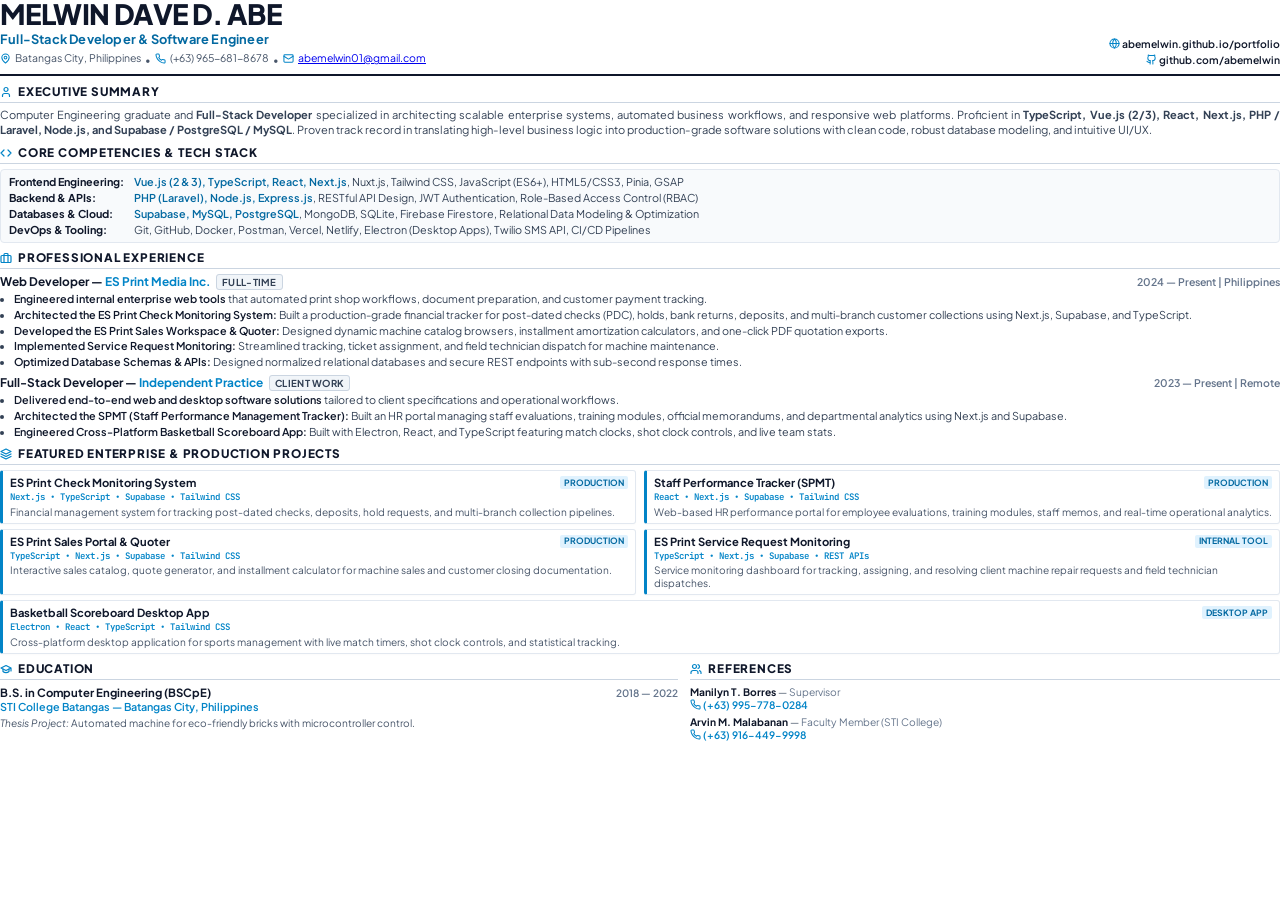
<file: resume_source.html>
<!DOCTYPE html>
<html lang="en">
<head>
  <meta charset="UTF-8">
  <meta name="viewport" content="width=device-width, initial-scale=1.0">
  <title>Melwin Dave D. Abe - Professional Resume</title>
  <link rel="preconnect" href="https://fonts.googleapis.com">
  <link rel="preconnect" href="https://fonts.gstatic.com" crossorigin>
  <link href="https://fonts.googleapis.com/css2?family=Plus+Jakarta+Sans:wght@400;500;600;700;800&family=JetBrains+Mono:wght@500;600&display=swap" rel="stylesheet">
  <style>
    @page {
      size: letter;
      margin: 8.5mm 10mm 8.5mm 10mm;
    }

    * {
      box-sizing: border-box;
      margin: 0;
      padding: 0;
      -webkit-print-color-adjust: exact;
      print-color-adjust: exact;
    }

    body {
      font-family: 'Plus Jakarta Sans', -apple-system, BlinkMacSystemFont, 'Segoe UI', Roboto, Helvetica, Arial, sans-serif;
      color: #1e293b;
      background: #ffffff;
      line-height: 1.36;
      font-size: 8.6pt;
    }

    .resume-container {
      width: 100%;
      margin: 0 auto;
    }

    /* ==========================================================================
       HEADER (Executive Minimalist Style)
       ========================================================================== */
    .header {
      border-bottom: 2px solid #0f172a;
      padding-bottom: 7px;
      margin-bottom: 8px;
      display: flex;
      justify-content: space-between;
      align-items: flex-end;
    }

    .header-left {
      max-width: 62%;
    }

    .name {
      font-size: 21pt;
      font-weight: 800;
      color: #0f172a;
      letter-spacing: -0.6px;
      line-height: 1;
      text-transform: uppercase;
    }

    .role-badge {
      display: inline-block;
      font-size: 9.6pt;
      font-weight: 700;
      color: #0369a1;
      margin-top: 3px;
      letter-spacing: 0.2px;
    }

    .contact-block {
      text-align: right;
      font-size: 7.8pt;
      color: #475569;
      line-height: 1.45;
    }

    .contact-item {
      display: inline-flex;
      align-items: center;
      gap: 4px;
    }

    .contact-block a {
      color: #0f172a;
      text-decoration: none;
      font-weight: 600;
    }

    .contact-block a:hover {
      color: #0284c7;
    }

    .icon-svg {
      width: 11px;
      height: 11px;
      fill: none;
      stroke: #0284c7;
      stroke-width: 2.2;
      stroke-linecap: round;
      stroke-linejoin: round;
      vertical-align: -1px;
      display: inline-block;
    }

    /* ==========================================================================
       SECTION HEADERS
       ========================================================================== */
    .section {
      margin-bottom: 7px;
    }

    .section-header {
      display: flex;
      align-items: center;
      gap: 6px;
      border-bottom: 1.2px solid #cbd5e1;
      padding-bottom: 2px;
      margin-bottom: 5px;
    }

    .section-icon {
      width: 12px;
      height: 12px;
      fill: none;
      stroke: #0284c7;
      stroke-width: 2.4;
      stroke-linecap: round;
      stroke-linejoin: round;
    }

    .section-title {
      font-size: 8.8pt;
      font-weight: 800;
      text-transform: uppercase;
      letter-spacing: 0.8px;
      color: #0f172a;
    }

    .summary-p {
      font-size: 8.3pt;
      color: #334155;
      text-align: justify;
      line-height: 1.34;
    }

    /* ==========================================================================
       SKILLS TABLE
       ========================================================================== */
    .skills-wrapper {
      background: #f8fafc;
      border: 1px solid #e2e8f0;
      border-radius: 4px;
      padding: 5px 8px;
    }

    .skill-row {
      display: flex;
      margin-bottom: 2px;
      font-size: 8.1pt;
      line-height: 1.3;
    }

    .skill-row:last-child {
      margin-bottom: 0;
    }

    .skill-label {
      width: 125px;
      flex-shrink: 0;
      font-weight: 700;
      color: #0f172a;
    }

    .skill-value {
      flex-grow: 1;
      color: #334155;
    }

    .skill-value strong {
      color: #0369a1;
      font-weight: 600;
    }

    /* ==========================================================================
       EXPERIENCE ENTRIES
       ========================================================================== */
    .exp-item {
      margin-bottom: 6px;
    }

    .exp-head {
      display: flex;
      justify-content: space-between;
      align-items: baseline;
      margin-bottom: 2px;
    }

    .exp-role-company {
      font-size: 8.9pt;
      font-weight: 700;
      color: #0f172a;
    }

    .exp-company {
      color: #0284c7;
      font-weight: 700;
    }

    .exp-badge {
      background: #f1f5f9;
      border: 1px solid #cbd5e1;
      color: #334155;
      font-size: 7.2pt;
      font-weight: 700;
      padding: 1px 5px;
      border-radius: 3px;
      margin-left: 4px;
      text-transform: uppercase;
      letter-spacing: 0.3px;
    }

    .exp-meta {
      font-size: 7.9pt;
      font-weight: 600;
      color: #64748b;
      white-space: nowrap;
    }

    .exp-list {
      list-style-type: disc;
      padding-left: 14px;
    }

    .exp-list li {
      font-size: 8.1pt;
      color: #334155;
      margin-bottom: 1.5px;
      line-height: 1.32;
      text-align: justify;
    }

    .exp-list li strong {
      color: #0f172a;
      font-weight: 600;
    }

    /* ==========================================================================
       PROJECTS GRID
       ========================================================================== */
    .project-grid {
      display: grid;
      grid-template-columns: 1fr 1fr;
      gap: 5px 8px;
    }

    .proj-card {
      background: #ffffff;
      border: 1px solid #e2e8f0;
      border-left: 3px solid #0284c7;
      padding: 4px 7px;
      border-radius: 3px;
      box-shadow: 0 1px 2px rgba(0, 0, 0, 0.02);
    }

    .proj-name-row {
      display: flex;
      justify-content: space-between;
      align-items: center;
      margin-bottom: 1px;
    }

    .proj-name {
      font-size: 8.4pt;
      font-weight: 700;
      color: #0f172a;
    }

    .proj-pill {
      font-size: 6.5pt;
      font-weight: 700;
      background: #e0f2fe;
      color: #0369a1;
      padding: 0.5px 4px;
      border-radius: 2px;
      text-transform: uppercase;
    }

    .proj-tech {
      font-family: 'JetBrains Mono', monospace;
      font-size: 6.8pt;
      color: #0284c7;
      font-weight: 600;
      display: block;
      margin-bottom: 2px;
    }

    .proj-desc {
      font-size: 7.6pt;
      color: #475569;
      line-height: 1.28;
    }

    /* ==========================================================================
       BOTTOM ROW: EDUCATION & REFERENCES
       ========================================================================== */
    .bottom-layout {
      display: grid;
      grid-template-columns: 1.15fr 1fr;
      gap: 12px;
      margin-top: 1px;
    }

    .edu-box {
      font-size: 8pt;
    }

    .edu-title {
      font-size: 8.5pt;
      font-weight: 700;
      color: #0f172a;
    }

    .edu-school {
      font-size: 8.1pt;
      font-weight: 600;
      color: #0284c7;
    }

    .edu-meta {
      font-size: 7.6pt;
      color: #64748b;
      font-weight: 600;
      float: right;
    }

    .edu-thesis {
      font-size: 7.6pt;
      color: #475569;
      margin-top: 1px;
    }

    .ref-box {
      font-size: 7.7pt;
      color: #475569;
      line-height: 1.32;
    }

    .ref-entry {
      margin-bottom: 3px;
    }

    .ref-entry:last-child {
      margin-bottom: 0;
    }

    .ref-person {
      font-weight: 700;
      color: #0f172a;
    }

    .ref-title {
      color: #64748b;
    }

    .ref-num {
      color: #0284c7;
      font-weight: 600;
    }
  </style>
</head>
<body>
  <div class="resume-container">

    <!-- HEADER -->
    <header class="header">
      <div class="header-left">
        <h1 class="name">Melwin Dave D. Abe</h1>
        <span class="role-badge">Full-Stack Developer & Software Engineer</span>
        <div style="font-size: 7.9pt; color: #475569; margin-top: 3px;">
          <span class="contact-item">
            <svg class="icon-svg" viewBox="0 0 24 24"><path d="M20 10c0 6-8 12-8 12s-8-6-8-12a8 8 0 0 1 16 0Z"/><circle cx="12" cy="10" r="3"/></svg>
            Batangas City, Philippines
          </span>
          &nbsp;•&nbsp;
          <span class="contact-item">
            <svg class="icon-svg" viewBox="0 0 24 24"><path d="M22 16.92v3a2 2 0 0 1-2.18 2 19.79 19.79 0 0 1-8.63-3.07 19.5 19.5 0 0 1-6-6 19.79 19.79 0 0 1-3.07-8.67A2 2 0 0 1 4.11 2h3a2 2 0 0 1 2 1.72 12.84 12.84 0 0 0 .7 2.81 2 2 0 0 1-.45 2.11L8.09 9.91a16 16 0 0 0 6 6l1.27-1.27a2 2 0 0 1 2.11-.45 12.84 12.84 0 0 0 2.81.7A2 2 0 0 1 22 16.92z"/></svg>
            (+63) 965-681-8678
          </span>
          &nbsp;•&nbsp;
          <span class="contact-item">
            <svg class="icon-svg" viewBox="0 0 24 24"><rect width="20" height="16" x="2" y="4" rx="2"/><path d="m22 7-8.97 5.7a1.94 1.94 0 0 1-2.06 0L2 7"/></svg>
            <a href="mailto:abemelwin01@gmail.com">abemelwin01@gmail.com</a>
          </span>
        </div>
      </div>
      <div class="contact-block">
        <div>
          <svg class="icon-svg" viewBox="0 0 24 24"><circle cx="12" cy="12" r="10"/><path d="M12 2a14.5 14.5 0 0 0 0 20 14.5 14.5 0 0 0 0-20"/><path d="M2 12h20"/></svg>
          <a href="https://abemelwin.github.io/portfolio/" target="_blank">abemelwin.github.io/portfolio</a>
        </div>
        <div style="margin-top: 1px;">
          <svg class="icon-svg" viewBox="0 0 24 24"><path d="M15 22v-4a4.8 4.8 0 0 0-1-3.5c3 0 6-2 6-5.5.08-1.25-.27-2.48-1-3.5.28-1.15.28-2.35 0-3.5 0 0-1 0-3 1.5-2.64-.5-5.36-.5-8 0C6 2 5 2 5 2c-.3 1.15-.3 2.35 0 3.5A5.403 5.403 0 0 0 4 9c0 3.5 3 5.5 6 5.5-.39.49-.68 1.05-.85 1.65-.17.6-.22 1.23-.15 1.85v4"/><path d="M9 18c-4.51 2-5-2-7-2"/></svg>
          <a href="https://github.com/abemelwin" target="_blank">github.com/abemelwin</a>
        </div>
      </div>
    </header>

    <!-- PROFESSIONAL SUMMARY -->
    <section class="section">
      <div class="section-header">
        <svg class="section-icon" viewBox="0 0 24 24"><path d="M19 21v-2a4 4 0 0 0-4-4H9a4 4 0 0 0-4 4v2"/><circle cx="12" cy="7" r="4"/></svg>
        <h2 class="section-title">Executive Summary</h2>
      </div>
      <p class="summary-p">
        Computer Engineering graduate and <strong>Full-Stack Developer</strong> specialized in architecting scalable enterprise systems, automated business workflows, and responsive web platforms. Proficient in <strong>TypeScript, Vue.js (2/3), React, Next.js, PHP / Laravel, Node.js, and Supabase / PostgreSQL / MySQL</strong>. Proven track record in translating high-level business logic into production-grade software solutions with clean code, robust database modeling, and intuitive UI/UX.
      </p>
    </section>

    <!-- TECHNICAL SKILLS -->
    <section class="section">
      <div class="section-header">
        <svg class="section-icon" viewBox="0 0 24 24"><polyline points="16 18 22 12 16 6"/><polyline points="8 6 2 12 8 18"/></svg>
        <h2 class="section-title">Core Competencies &amp; Tech Stack</h2>
      </div>
      <div class="skills-wrapper">
        <div class="skill-row">
          <span class="skill-label">Frontend Engineering:</span>
          <span class="skill-value"><strong>Vue.js (2 &amp; 3), TypeScript, React, Next.js</strong>, Nuxt.js, Tailwind CSS, JavaScript (ES6+), HTML5/CSS3, Pinia, GSAP</span>
        </div>
        <div class="skill-row">
          <span class="skill-label">Backend &amp; APIs:</span>
          <span class="skill-value"><strong>PHP (Laravel), Node.js, Express.js</strong>, RESTful API Design, JWT Authentication, Role-Based Access Control (RBAC)</span>
        </div>
        <div class="skill-row">
          <span class="skill-label">Databases &amp; Cloud:</span>
          <span class="skill-value"><strong>Supabase, MySQL, PostgreSQL</strong>, MongoDB, SQLite, Firebase Firestore, Relational Data Modeling &amp; Optimization</span>
        </div>
        <div class="skill-row">
          <span class="skill-label">DevOps &amp; Tooling:</span>
          <span class="skill-value">Git, GitHub, Docker, Postman, Vercel, Netlify, Electron (Desktop Apps), Twilio SMS API, CI/CD Pipelines</span>
        </div>
      </div>
    </section>

    <!-- WORK EXPERIENCE -->
    <section class="section">
      <div class="section-header">
        <svg class="section-icon" viewBox="0 0 24 24"><rect width="20" height="14" x="2" y="7" rx="2" ry="2"/><path d="M16 21V5a2 2 0 0 0-2-2h-4a2 2 0 0 0-2 2v16"/></svg>
        <h2 class="section-title">Professional Experience</h2>
      </div>

      <!-- ES Print Media -->
      <div class="exp-item">
        <div class="exp-head">
          <div>
            <span class="exp-role-company">Web Developer — <span class="exp-company">ES Print Media Inc.</span></span>
            <span class="exp-badge">Full-Time</span>
          </div>
          <span class="exp-meta">2024 — Present | Philippines</span>
        </div>
        <ul class="exp-list">
          <li><strong>Engineered internal enterprise web tools</strong> that automated print shop workflows, document preparation, and customer payment tracking.</li>
          <li><strong>Architected the ES Print Check Monitoring System:</strong> Built a production-grade financial tracker for post-dated checks (PDC), holds, bank returns, deposits, and multi-branch customer collections using Next.js, Supabase, and TypeScript.</li>
          <li><strong>Developed the ES Print Sales Workspace &amp; Quoter:</strong> Designed dynamic machine catalog browsers, installment amortization calculators, and one-click PDF quotation exports.</li>
          <li><strong>Implemented Service Request Monitoring:</strong> Streamlined tracking, ticket assignment, and field technician dispatch for machine maintenance.</li>
          <li><strong>Optimized Database Schemas &amp; APIs:</strong> Designed normalized relational databases and secure REST endpoints with sub-second response times.</li>
        </ul>
      </div>

      <!-- Freelance -->
      <div class="exp-item" style="margin-bottom: 0;">
        <div class="exp-head">
          <div>
            <span class="exp-role-company">Full-Stack Developer — <span class="exp-company">Independent Practice</span></span>
            <span class="exp-badge">Client Work</span>
          </div>
          <span class="exp-meta">2023 — Present | Remote</span>
        </div>
        <ul class="exp-list">
          <li><strong>Delivered end-to-end web and desktop software solutions</strong> tailored to client specifications and operational workflows.</li>
          <li><strong>Architected the SPMT (Staff Performance Management Tracker):</strong> Built an HR portal managing staff evaluations, training modules, official memorandums, and departmental analytics using Next.js and Supabase.</li>
          <li><strong>Engineered Cross-Platform Basketball Scoreboard App:</strong> Built with Electron, React, and TypeScript featuring match clocks, shot clock controls, and live team stats.</li>
        </ul>
      </div>
    </section>

    <!-- FEATURED PROJECTS -->
    <section class="section">
      <div class="section-header">
        <svg class="section-icon" viewBox="0 0 24 24"><polygon points="12 2 2 7 12 12 22 7 12 2"/><polyline points="2 17 12 22 22 17"/><polyline points="2 12 12 17 22 12"/></svg>
        <h2 class="section-title">Featured Enterprise &amp; Production Projects</h2>
      </div>
      <div class="project-grid">

        <div class="proj-card">
          <div class="proj-name-row">
            <span class="proj-name">ES Print Check Monitoring System</span>
            <span class="proj-pill">Production</span>
          </div>
          <span class="proj-tech">Next.js • TypeScript • Supabase • Tailwind CSS</span>
          <p class="proj-desc">Financial management system for tracking post-dated checks, deposits, hold requests, and multi-branch collection pipelines.</p>
        </div>

        <div class="proj-card">
          <div class="proj-name-row">
            <span class="proj-name">Staff Performance Tracker (SPMT)</span>
            <span class="proj-pill">Production</span>
          </div>
          <span class="proj-tech">React • Next.js • Supabase • Tailwind CSS</span>
          <p class="proj-desc">Web-based HR performance portal for employee evaluations, training modules, staff memos, and real-time operational analytics.</p>
        </div>

        <div class="proj-card">
          <div class="proj-name-row">
            <span class="proj-name">ES Print Sales Portal &amp; Quoter</span>
            <span class="proj-pill">Production</span>
          </div>
          <span class="proj-tech">TypeScript • Next.js • Supabase • Tailwind CSS</span>
          <p class="proj-desc">Interactive sales catalog, quote generator, and installment calculator for machine sales and customer closing documentation.</p>
        </div>

        <div class="proj-card">
          <div class="proj-name-row">
            <span class="proj-name">ES Print Service Request Monitoring</span>
            <span class="proj-pill">Internal Tool</span>
          </div>
          <span class="proj-tech">TypeScript • Next.js • Supabase • REST APIs</span>
          <p class="proj-desc">Service monitoring dashboard for tracking, assigning, and resolving client machine repair requests and field technician dispatches.</p>
        </div>

        <div class="proj-card" style="grid-column: span 2;">
          <div class="proj-name-row">
            <span class="proj-name">Basketball Scoreboard Desktop App</span>
            <span class="proj-pill">Desktop App</span>
          </div>
          <span class="proj-tech">Electron • React • TypeScript • Tailwind CSS</span>
          <p class="proj-desc">Cross-platform desktop application for sports management with live match timers, shot clock controls, and statistical tracking.</p>
        </div>

      </div>
    </section>

    <!-- BOTTOM ROW: EDUCATION & REFERENCES -->
    <div class="bottom-layout">
      <!-- EDUCATION -->
      <section class="section" style="margin-bottom: 0;">
        <div class="section-header">
          <svg class="section-icon" viewBox="0 0 24 24"><path d="M22 10v6M2 10l10-5 10 5-10 5z"/><path d="M6 12v5c3 3 9 3 12 0v-5"/></svg>
          <h2 class="section-title">Education</h2>
        </div>
        <div class="edu-box">
          <div style="display: flex; justify-content: space-between; align-items: baseline;">
            <span class="edu-title">B.S. in Computer Engineering (BSCpE)</span>
            <span class="edu-meta">2018 — 2022</span>
          </div>
          <div class="edu-school">STI College Batangas — Batangas City, Philippines</div>
          <div class="edu-thesis"><em>Thesis Project:</em> Automated machine for eco-friendly bricks with microcontroller control.</div>
        </div>
      </section>

      <!-- REFERENCES -->
      <section class="section" style="margin-bottom: 0;">
        <div class="section-header">
          <svg class="section-icon" viewBox="0 0 24 24"><path d="M16 21v-2a4 4 0 0 0-4-4H6a4 4 0 0 0-4 4v2"/><circle cx="9" cy="7" r="4"/><path d="M22 21v-2a4 4 0 0 0-3-3.87"/><path d="M16 3.13a4 4 0 0 1 0 7.75"/></svg>
          <h2 class="section-title">References</h2>
        </div>
        <div class="ref-box">
          <div class="ref-entry">
            <span class="ref-person">Manilyn T. Borres</span> — <span class="ref-title">Supervisor</span><br>
            <svg class="icon-svg" viewBox="0 0 24 24"><path d="M22 16.92v3a2 2 0 0 1-2.18 2 19.79 19.79 0 0 1-8.63-3.07 19.5 19.5 0 0 1-6-6 19.79 19.79 0 0 1-3.07-8.67A2 2 0 0 1 4.11 2h3a2 2 0 0 1 2 1.72 12.84 12.84 0 0 0 .7 2.81 2 2 0 0 1-.45 2.11L8.09 9.91a16 16 0 0 0 6 6l1.27-1.27a2 2 0 0 1 2.11-.45 12.84 12.84 0 0 0 2.81.7A2 2 0 0 1 22 16.92z"/></svg>
            <span class="ref-num">(+63) 995-778-0284</span>
          </div>
          <div class="ref-entry">
            <span class="ref-person">Arvin M. Malabanan</span> — <span class="ref-title">Faculty Member (STI College)</span><br>
            <svg class="icon-svg" viewBox="0 0 24 24"><path d="M22 16.92v3a2 2 0 0 1-2.18 2 19.79 19.79 0 0 1-8.63-3.07 19.5 19.5 0 0 1-6-6 19.79 19.79 0 0 1-3.07-8.67A2 2 0 0 1 4.11 2h3a2 2 0 0 1 2 1.72 12.84 12.84 0 0 0 .7 2.81 2 2 0 0 1-.45 2.11L8.09 9.91a16 16 0 0 0 6 6l1.27-1.27a2 2 0 0 1 2.11-.45 12.84 12.84 0 0 0 2.81.7A2 2 0 0 1 22 16.92z"/></svg>
            <span class="ref-num">(+63) 916-449-9998</span>
          </div>
        </div>
      </section>
    </div>

  </div>
</body>
</html>
</file>
